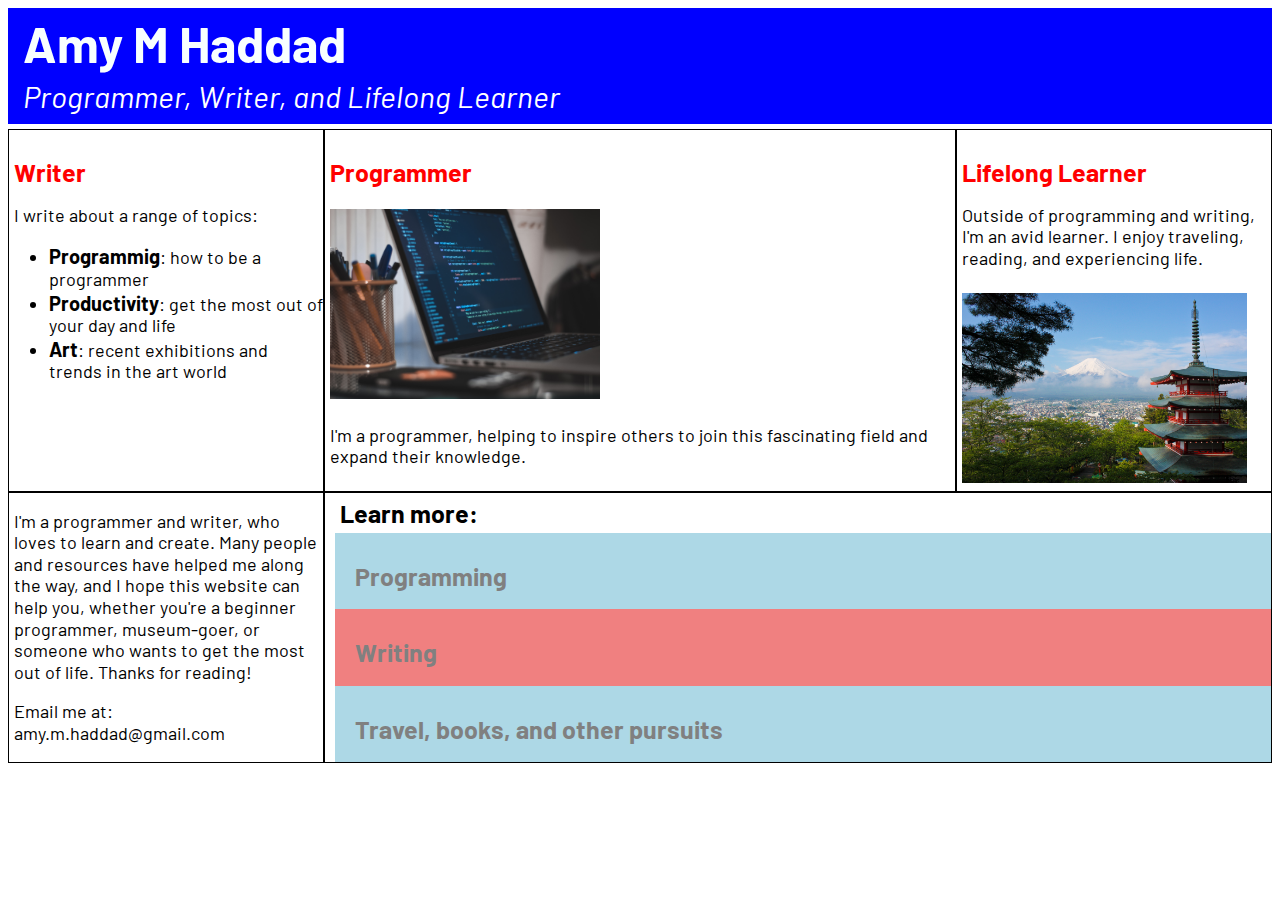
<file: index.html>
<!DOCTYPE html>

<html>
    <head>
        <title>amymhaddad.com</title>
        <link href="https://fonts.googleapis.com/css?family=Barlow&display=swap" rel="stylesheet">
        <link rel="stylesheet" href="style.css">
        <meta name="viewport" content="width=device-width, initial-scale=1.0">

    </head>

    <body>
        <!--Create a section for the header-->
        <section class="header">
            <h1 class="main-headline">Amy M Haddad</h1>
            <p class="headline-text">Programmer, Writer, and Lifelong Learner</p>
        </section>

     <!-- <section class="space"><p><br></p></section>-->  

        <!--Create new section for this row of content-->
        <section class="row">
            <!---Create a separate "story" class to style all of the stories the same way (ie, add a border)-->
            <article class="story quarter">
                <h1 class="writer story-headline"><a href="writing/index.html">Writer</a></h1>
                <p class="story-text">I write about a range of topics: </p>
                <ul class="item-emphasis">
                    <li><span class="span">Programmig</span>: how to be a programmer</li>
                    <li><span class="span">Productivity</span>: get the most out of your day and life</li>
                    <li><span class="span">Art</span>: recent exhibitions and trends in the art world</li>
                </ul>

            </article>
    
        
            <article class="story half">
                <h1 class="programmer story-headline"><a href="programming/index.html">Programmer</a></h1>
                <img class="computer-image" src="images/computer_image.jpg" alt="Computer on a desk" height="200px">
                <p class="story-text">I'm a programmer, helping to inspire others to join this fascinating field and expand their knowledge.</p>
            </article>

            <article class="story quarter">
                <h1 class="lifelong-learner story-headline"><a href="lifelong_learning/index.html">Lifelong Learner</a></h1>
                <p class="story-text">Outside of programming and writing, I'm an avid learner. I enjoy traveling, reading, and experiencing life.</p>
                <img class="computer-image" src="images/japan2.jpg" alt="Computer on a desk" height="200px">
            </article>

        </section>

        <section class="row">
            <article class="story quarter">
                <p class="story-text">I'm a programmer and writer, who loves to learn and create. Many people and resources have helped me along the way, 
                    and I hope this website can help you, whether you're a beginner programmer, museum-goer, or someone who wants to get the most out of life. Thanks for reading!</p>
                <p class="story-text">Email me at: amy.m.haddad@gmail.com</p>
            </article>


            <article class="story three-quarters">
                <p class="nav-story-text">Learn more:</p> 
                <ul class="nav-list">
                    <li class="color1 nav-item"><a href="programming/index.html">Programming</a></li>
                    <li class="color2 nav-item"><a href="writing/index.html">Writing</a></li>
                    <li class="color3 nav-item"><a href="lifelong_learning/index.html">Travel, books, and other pursuits</a></li>
                </ul>

            </article>
           
        </section>

    </body>

    </head>
</file>
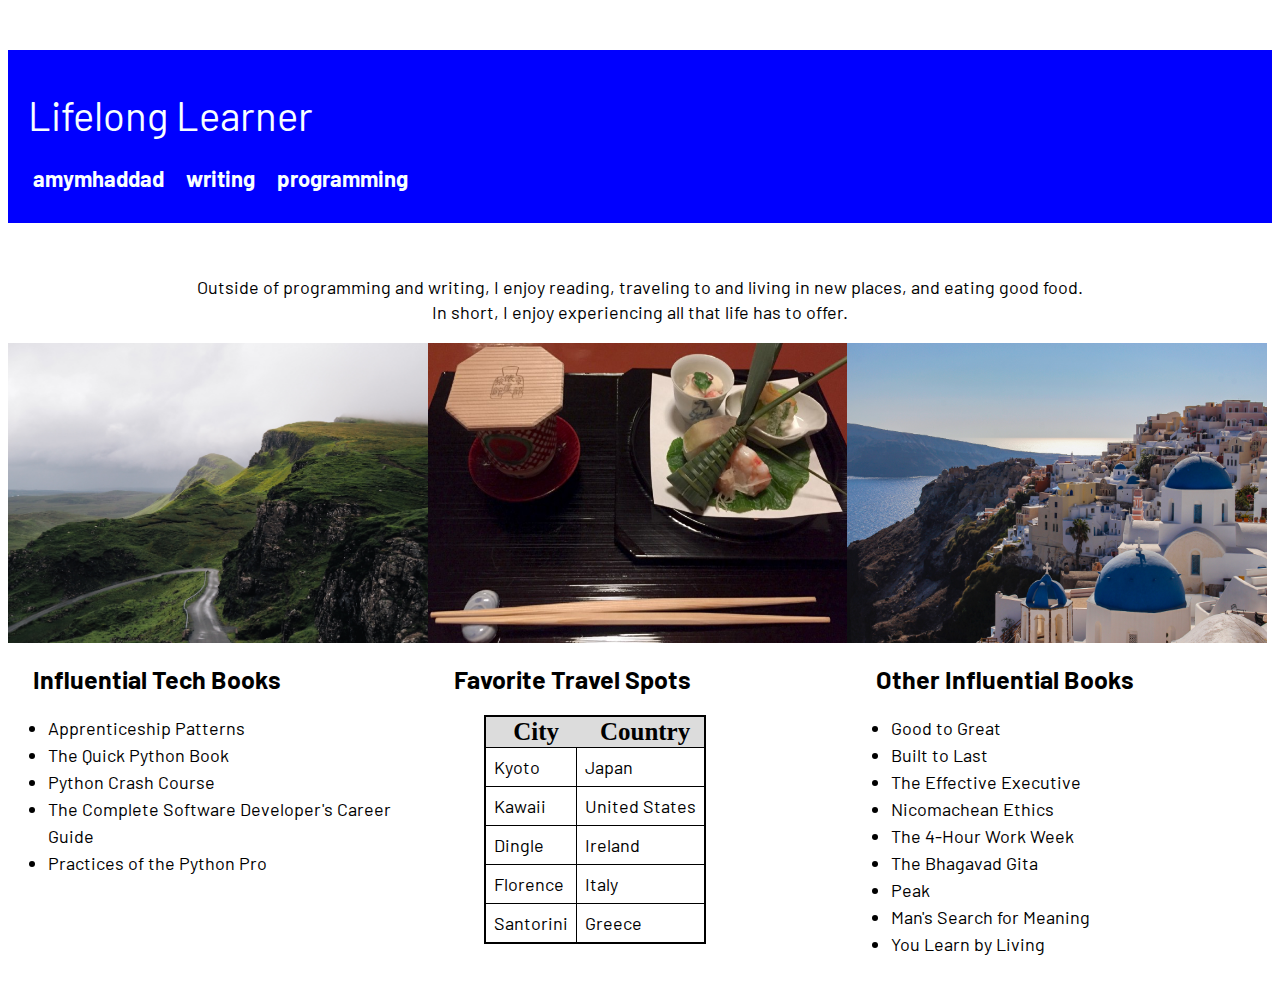
<file: lifelong_learning/index.html>
<!DOCTYPE html>

<html>
    <head>
        <title>amymhaddad.com</title>
        <link href="https://fonts.googleapis.com/css?family=Barlow&display=swap" rel="stylesheet">
        <link rel="stylesheet" href="style_lll_page.css"
    </head> 
    
    <body>
    <section class="space"><p><br></p></section>

    <section class="header">
        <h1 class="header-title">Lifelong Learner</h1>
        <h3 class="nav-header">
            <span class="nav-header-item"><a href="../index.html">amymhaddad</a></span> 
            <span class="nav-header-item"><a href="../writing/index.html">writing</a></span> 
            <span class="nav-header-item"><a href="../programming/index.html">programming</a></span> 
        </h3>

    </section>

    <section class="space"><p><br></p></section>

    <p class="intro">Outside of programming and writing, I enjoy reading, traveling to and living in new places, and eating good food.<br>In short, I enjoy experiencing all that life has to offer.</p>
    
    <section class="row">
        <img class="images" src="../images/ireland2.jpg" alt="Dingle, Ireland" height="300px">
        <img class="images" src="../images/food.jpg" alt="A traditional Japanese meal" height="300px">
        <img class="images" src="../images/greece2.jpg" alt="Santorini, Greece" height="300px">
    </section>

    <section class="row content">
        <div class="size">
            <h2 class="list-header">Influential Tech Books</h2>     
            <ul class="book-list">
                <li class="line-item">Apprenticeship Patterns</li>
                <li class="line-item">The Quick Python Book</li>
                <li class="line-item">Python Crash Course</li>
                <li class="line-item">The Complete Software Developer's Career Guide</li>
                <li class="line-item">Practices of the Python Pro</li>
            </ul>
        </div>
        
        <div class="size">
        <h2 class="list-header">Favorite Travel Spots</h2>
        <table class="table-info">
        <tr>
            <th class="location-header">City</th>
            <th class="location-header">Country</th>
        </tr>

        <tr>    
            <td class="location">Kyoto</td>
            <td class="location">Japan</td>
        </tr>

        <tr>
            <td class="location">Kawaii</td>
            <td class="location">United States</td>
        </tr>

        <tr> 
            <td class="location">Dingle</td>
            <td class="location">Ireland</td>
        </tr>

        <tr> 
            <td class="location">Florence</td>
            <td class="location">Italy</td>
        </tr>

        <tr> 
            <td class="location">Santorini</td>
            <td class="location">Greece</td
        </tr>
    </table>
    </div>
    
    
    <div class="size">
    <h2 class="list-header">Other Influential Books</h2>     
    <ul class="book-list">
        <li class="line-item">Good to Great</li>
        <li class="line-item">Built to Last</li>
        <li class="line-item">The Effective Executive</li>
        <li class="line-item">Nicomachean Ethics</li>
        <li class="line-item">The 4-Hour Work Week</li>
        <li class="line-item">The Bhagavad Gita</li>
        <li class="line-item">Peak</li>
        <li class="line-item">Man's Search for Meaning</li>
        <li class="line-item">You Learn by Living</li>
    </ul>
    </div>
</section>

</body>
</html>
</file>
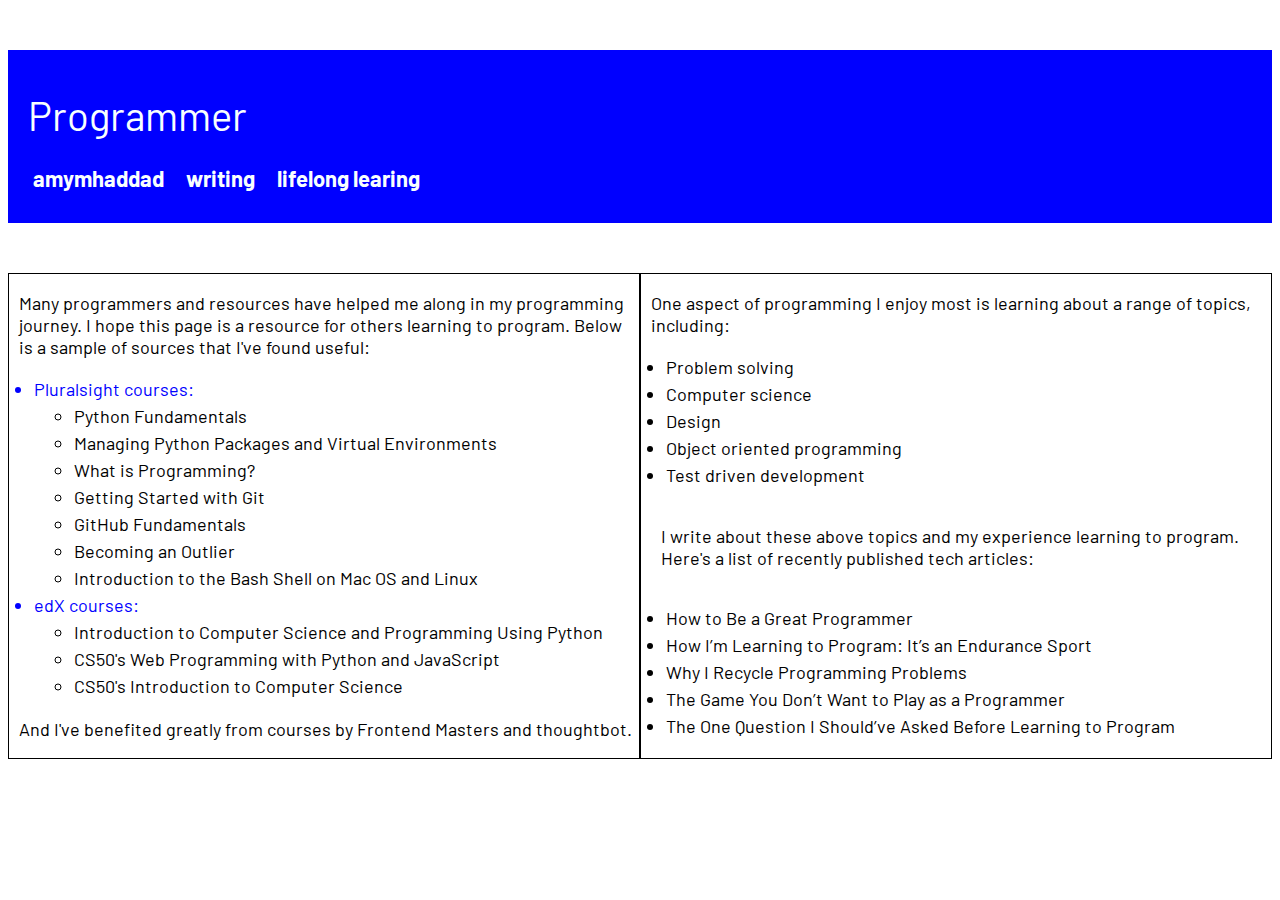
<file: programming/index.html>
<!DOCTYPE html>

<html>
    <head>
        <title>amymhaddad.com</title>
        <link href="https://fonts.googleapis.com/css?family=Barlow&display=swap" rel="stylesheet">
        <link rel="stylesheet" href="style_programming_page.css"
    </head> 
    
    <body>
    <section class="space"><p><br></p></section>

    <section class="header">
        <h1 class="header-title">Programmer</h1>
        <h3 class="nav-header">
            <span class="nav-header-item"><a href="../index.html">amymhaddad</a></span> 
            <span class="nav-header-item"><a href="../writing/index.html">writing</a></span> 
            <span class="nav-header-item"><a href="../lifelong_learning/index.html">lifelong learing</a></span> 
        </h3>

    </section>

    <section class="space"><p><br></p></section>
    
    <section class="column">
        <article class="story half">
            <p class="text">Many programmers and resources have helped me along in my programming journey. I hope this page is a resource for others learning to program. Below is a sample of sources that I've found useful:</p>
            <ul class="text nav-list">
                <li class="nav-item list-category">Pluralsight courses:</li>
                <ul>    
                    <li class="nav-item">Python Fundamentals</li>
                    <li class="nav-item">Managing Python Packages and Virtual Environments</li>
                    <li class="nav-item">What is Programming?</li>
                    <li class="nav-item">Getting Started with Git</li>
                    <li class="nav-item">GitHub Fundamentals</li>
                    <li class="nav-item">Becoming an Outlier</li>
                    <li class="nav-item">Introduction to the Bash Shell on Mac OS and Linux</li>
                </ul>
               
                <li class="nav-item list-category">edX courses:</li>
                    <ul>    
                        <li class="nav-item">Introduction to Computer Science and Programming Using Python</li>
                        <li class="nav-item">CS50's Web Programming with Python and JavaScript</li>
                        <li class="nav-item">CS50's Introduction to Computer Science</li>
                    </ul>               
            </ul>

            <p class="text">And I've benefited greatly from courses by Frontend Masters and thoughtbot.</p>

        </article>

        <article class="story half">
            <p class="text">One aspect of programming I enjoy most is learning about a range of topics, including:</p>
            <ul class="text nav-list">
                <li class="nav-item">Problem solving</li>
                <li class="nav-item">Computer science</li>
                <li class="nav-item">Design</li>
                <li class="nav-item">Object oriented programming</li>
                <li class="nav-item">Test driven development</li>
            </ul>

        
        <article class="full">
            <p class="text">I write about these above topics and my experience learning to program. Here's a list of recently published tech articles:</p>
            <ul class="published-article-list">
                <li class="published-article nav-item"><a href="https://www.freecodecamp.org/news/how-to-be-a-great-programmer-34939494996d/">How to Be a Great Programmer</a></li>
                <li class="published-article nav-item"><a href="https://www.freecodecamp.org/news/how-to-be-a-great-programmer-34939494996d/">How I’m Learning to Program: It’s an Endurance Sport</a></li>
                <li class="published-article nav-item"><a href="https://www.freecodecamp.org/news/the-game-you-dont-want-to-play-as-a-programmer-44256740d23c/">Why I Recycle Programming Problems</a></li>
                <li class="published-article nav-item"><a href="https://www.freecodecamp.org/news/why-i-recycle-programming-problems-7785e04e451d/">The Game You Don’t Want to Play as a Programmer</a></li>
                <li class="published-article nav-item"><a href="https://www.freecodecamp.org/news/the-one-question-i-shouldve-asked-before-learning-to-program-17b6d3a629b7/">The One Question I Should’ve Asked Before Learning to Program</a></li>
            </ul>
        </article>

        </section>

    </body>
</html>
</file>
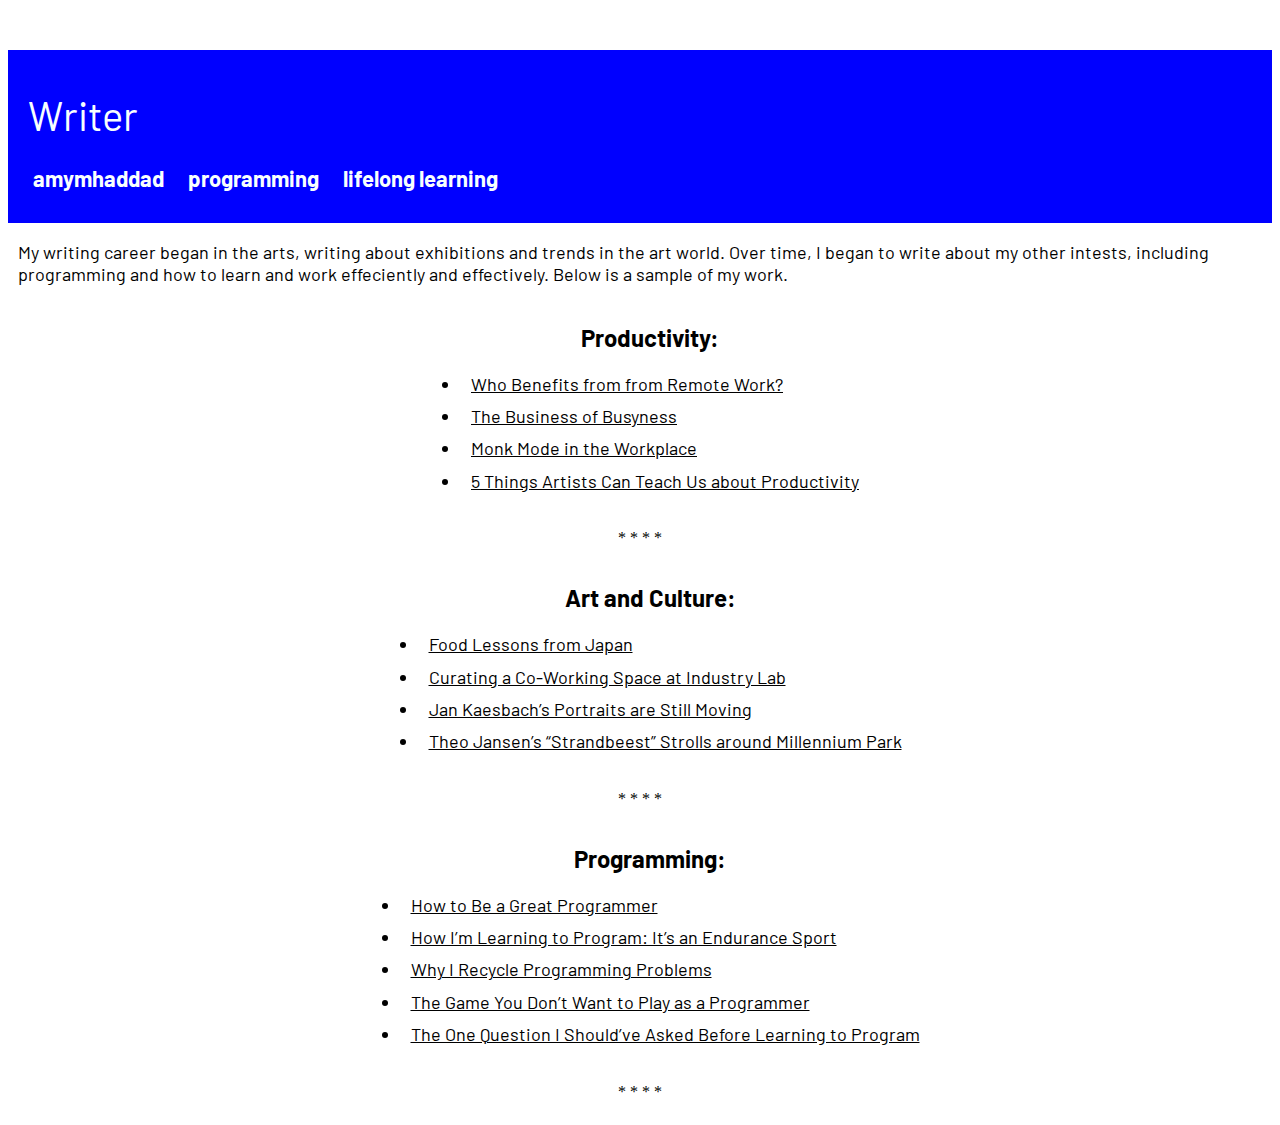
<file: writing/index.html>
<!DOCTYPE html>
    <html>
        <head>
            <title>amymhaddad.com</title>
            <link href="https://fonts.googleapis.com/css?family=Barlow&display=swap" rel="stylesheet">
            <link rel="stylesheet" href="style_writing.css"
        </head> 
        
        <body>
        <section class="space"><p><br></p></section>
    
        <section class="header">
            <h1 class="header-title">Writer</h1>

            <h3 class="nav-header">
                <span class="nav-header-item"><a href="../index.html">amymhaddad</a></span> 
                <span class="nav-header-item"><a href="../programming/index.html">programming</a></span> 
                <span class="nav-header-item"><a href="../lifelong_learning/index.html">lifelong learning</a></span> 
            </h3>
    
        </section>

        <section class="column writing-intro">
            <p class="para-text">My writing career began in the arts, writing about exhibitions and trends in the art world. Over time, I began to write about my other intests, including programming and how to learn and work effeciently and effectively. Below is a sample of my work.</p>

            <h2 class="press-clip-header">Productivity:</h2>
            <ul>
                <li class="text">
                    <a href="https://medium.com/swlh/who-benefits-from-remote-work-495cdff86b3">Who Benefits from from Remote Work?</a></li>
                <li class="text">
                    <a href="https://medium.com/swlh/the-business-of-busyness-f8bc26409a4f">The Business of Busyness</a></li>
                <li class="text">
                    <a href="https://amymhaddad.com/monk-mode-in-the-workplace-412724641f12">Monk Mode in the Workplace</a></li>
                <li class="text">
                    <a href="https://amymhaddad.com/5-things-artists-can-teach-us-about-productivity-25fde96d4638">5 Things Artists Can Teach Us about Productivity</a></li>
                
            </ul>

            <p class="space-between-clips"></p>

            <h2 class="press-clip-header">Art and Culture:</h2>
            <ul>
                <li class="text">
                    <a href="https://amymhaddad.com/food-lessons-from-japan-3232bd61ed60">Food Lessons from Japan</a></li>
                <li class="text">
                    <a href="http://www.create-hub.com/comment/curating-a-co-working-space-at-industry-lab/">Curating a Co-Working Space at Industry Lab</a></li>
                <li class="text">
                    <a href="https://amymhaddad.com/jan-kaesbachs-portraits-are-still-moving-b8984a962fbe">Jan Kaesbach’s Portraits are Still Moving</a></li>
                <li class="text">
                        <a href="https://amymhaddad.com/theo-jansens-strandbeest-strolls-around-millennium-park-aa23470039ef">Theo Jansen’s “Strandbeest” Strolls around Millennium Park</a></li>                
            </ul>



            <p class="space-between-clips"></p>

            <h2 class="press-clip-header">Programming:</h2>
            <ul>
                <li class="text">
                    <a href="https://www.freecodecamp.org/news/how-to-be-a-great-programmer-34939494996d/">How to Be a Great Programmer</a>
                </li>
                <li class="text"><a href="https://www.freecodecamp.org/news/how-to-be-a-great-programmer-34939494996d/">How I’m Learning to Program: It’s an Endurance Sport</a></li>
                <li class="text"><a href="https://www.freecodecamp.org/news/the-game-you-dont-want-to-play-as-a-programmer-44256740d23c/">Why I Recycle Programming Problems</a></li>
                <li class="text"><a href="https://www.freecodecamp.org/news/why-i-recycle-programming-problems-7785e04e451d/">The Game You Don’t Want to Play as a Programmer</a></li>
                <li class="text"><a href="https://www.freecodecamp.org/news/the-one-question-i-shouldve-asked-before-learning-to-program-17b6d3a629b7/">The One Question I Should’ve Asked Before Learning to Program</a></li>
            </ul>

            <p class="space-between-clips"></p>
           

        </section>

    </body>
    </html>
</file>
<file: style.css>
* {
    box-sizing: border-box;
   }

@media (max-width: 499px) {
    .main-headline::before {
        content: "";
    }
}


.header {
    background-color: blue;
    font-family: 'Barlow', sans-serif
}


.main-headline {
    margin: 5px;
    text-align: left;
    font-size: 50px;
    font-weight: bold;
    color: #F8FFFF;
    padding-left: 10px;
    padding-top: 5px;
    background-color: blue;
    font-family: 'Barlow', sans-serif
    border: solid blue 30px;
}

.headline-text {
    margin: 5px;
    text-align: left;
    font-size: 30px;
    font-style: italic;
    color: white;
    padding-bottom: 10px;
    padding-left: 10px;
}

.row {
    display: flex;
    align-items: stretch;
}

.story {
    border: 1px solid black;
    font-family: 'Barlow', sans-serif;
}

.quarter {
    width: 25%;
}

.half {
    width: 50%;

}

.story-headline {
    padding-left: 5px;
    padding-top: 10px;
    font-size: 25px;
    font-weight: bold;
}

.story-headline a {
    text-decoration: none;
    color: red;
}

.story-headline a:hover {
    text-decoration: underline;
    color: blue;
}


.story-text {
    line-height: 1.2;
    padding-left: 5px;
    font-size: 18px;
}


.item-emphasis {
    font-size: 18px;
    line-height: 1.2;
}

.span {
    font-weight: bold;
    font-size: 20px;

}

.computer-image {
    padding: 5px;
}

.three-quarters {
    width: 75%;
    display: flex;
    flex-direction: column;
    font-size: 18px;
    padding-left: 10px;
}


.nav-list {
    width: 75%;
    display: flex;
    flex-direction: column;
    padding: 0px;
    margin:0px;
    width: 100%;
    flex:1;
}

.nav-item{
    display: flex;
    align-items: center;
    width: 100%;
    flex:1;
    font-weight: bold;
    font-size: 25px;
    padding-left: 20px;
    padding-top: 10px;
}

.nav-list a{
    text-decoration: none;  
    color: gray;    
}

.nav-item a:hover {
    text-decoration: underline;  
    color: blue; 
}

.nav-story-text {
    font-size: 25px;
    margin: 5px;
    font-weight: bold;
}

.color1 {
    background-color: lightblue;
}

.color2 {
    background-color: lightcoral;
}

.color3 {
    background-color: lightblue;
}
</file>
<file: lifelong_learning/style_lll_page.css>
* {
    box-sizing: border-box;
   }
   
.header {
    padding: 10px;
    background-color: blue;
    width: 100%;
   
}

.nav-header {
    padding-left: 15px;
    font-size: 22px;
    color: #F8FFFF;
    font-family: 'Barlow', sans-serif;
    
}

.nav-header-item a  {
    text-decoration: none;
    color: #F8FFFF;
    margin-right: 18px;

}

.nav-header-item:hover {
    text-decoration: underline;
}


.header-title {
    font-family: 'Barlow', sans-serif;
    font-size: 40px;
    color: #F8FFFF;
    font-weight: 400;
    font-style: normal;
    line-height: 1.4;
    padding-left: 10px;
    margin-bottom: 0px;
  
}

.intro {
    font-size: 18px;
    font-family: 'Barlow', sans-serif;
    font-size: 18px;
    text-align: center;
    line-height: 1.4;
}

.row {
    display: flex;
    align-items: stretch;
}

.images {
    width: 33.2%;   
}

.size {
    width: 50%;
}

.list-header {
    font-weight: bold;
    font-size: 25px;
    font-family: 'Barlow', sans-serif;   
    margin-left: 25px;
}

.table-info {
    border: 2px solid black;
    border-collapse: collapse;
    margin-left: 55px;

}

.table-header {
    font-family: 'Barlow', sans-serif;
    font-size: 28px;
    padding-left: 2px;
    text-align: center;
}

.location {
    border: 1px solid black;
    font-size: 18px;
    font-family: 'Barlow', sans-serif;
    padding: 8px;
}

.location-header {
    font-size: 25px;
    background-color: gainsboro;
    padding-left: 10px;
    border: 1px;
}

.book-list {
    font-family: 'Barlow', sans-serif;
    font-size: 18px;
    line-height: 1.5;
}
</file>
<file: programming/style_programming_page.css>
* {
    box-sizing: border-box;
   }
   
.header {
    padding: 10px;
    background-color: blue;
    width: 100%;
   
}

.nav-header {
    padding-left: 15px;
    font-size: 22px;
    color: #F8FFFF;
    font-family: 'Barlow', sans-serif;
    
}

.nav-header-item a  {
    text-decoration: none;
    color: #F8FFFF;
    margin-right: 18px;
}

.nav-header-item:hover {
    text-decoration: underline;
}

.published-article a {
    text-decoration: none;
    color: black;
}

.published-article a:hover {
    color: blue;
    text-decoration: underline;
    font-family: 'Barlow', sans-serif;
    font-size: 18px;
}

.list-category {
    color: blue;    
}


.header-title {
    font-family: 'Barlow', sans-serif;
    font-size: 40px;
    color: #F8FFFF;
    font-weight: 400;
    font-style: normal;
    line-height: 1.4;
    padding-left: 10px;
    margin-bottom: 0px;
  
}

.column {
    display: flex;
    align-items: stretch;
}


.story {
    font-family: 'Barlow', sans-serif;
    padding-left: 0px;
    border: 1px solid black;
    font-size: 18px;
}

.half {
    width: 50%;
}

.text {
    padding-left: 10px;
    font-family: 'Barlow', sans-serif;
}


.nav-item {
    line-height: 1.5;
    margin-left: 15px;
}

.full {
    width: 100%;
    display: flex;
    flex-direction: column;
    font-size: 18px;
    padding-left: 10px;
}

.published-article-list {
    padding: 0px;
}
</file>
<file: writing/style_writing.css>
* {
    box-sizing: border-box;
   }
   
.header {
    padding: 10px;
    background-color: blue;
    width: 100%;
   
}

.header-title {
    font-family: 'Barlow', sans-serif;
    font-size: 40px;
    color: #F8FFFF;
    font-weight: 400;
    font-style: normal;
    line-height: 1.4;
    padding-left: 10px;
    margin-bottom: 0px;
}

.nav-header {
    padding-left: 15px;
    font-size: 22px;
    color: #F8FFFF;
    font-family: 'Barlow', sans-serif;
    
}

.nav-header-item a  {
    text-decoration: none;
    color: #F8FFFF;
    margin-right: 20px;

}

.nav-header-item:hover {
    text-decoration: underline;
}

.text {
    padding-left: 10px;
    font-family: 'Barlow', sans-serif;    
    font-size: 18px;
    line-height: 1.8;
}

.text a {
    color: black;
}

.space-between-clips::before {
    content: "*   *   *   *"
}

.para-text {
    padding-left: 10px;
    font-family: 'Barlow', sans-serif;    
    font-size: 18px;
}

.press-clip-header {
    font-family: 'Barlow', sans-serif;
    padding-left: 20px;
    margin-bottom: 0px;

}


.column {
    display: flex;
    flex-direction: column;
    align-items: center;
}
</file>
